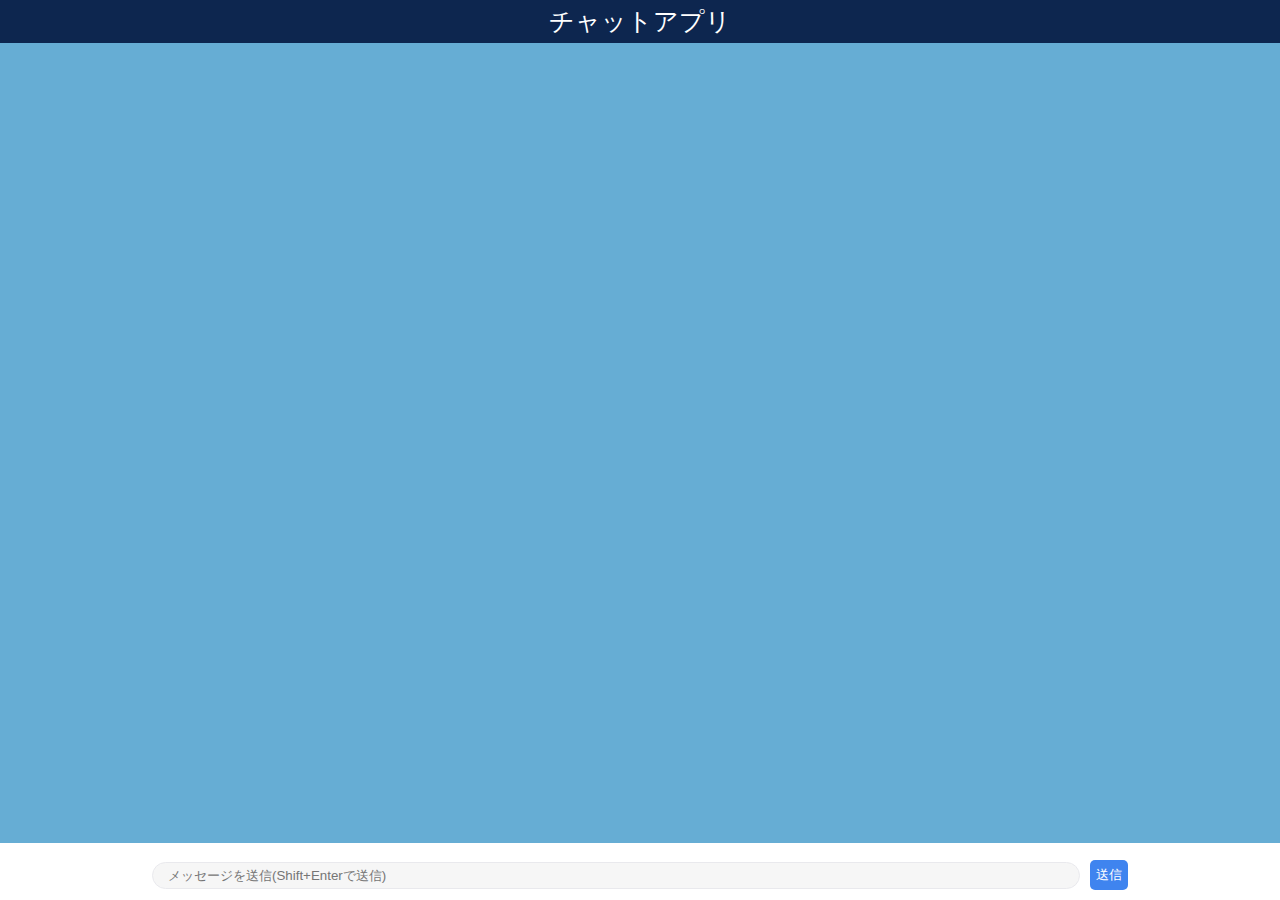
<file: index.html>
<!DOCTYPE html>
<html lang="ja">

<head>
  <meta charset="UTF-8" />
  <meta name="viewport" content="width=device-width, initial-scale=1.0">
  <link rel="stylesheet" href="stylesheet.css" />
  <script src="test.js"></script>
  <title>チャットvar.1.1</title>
</head>

<body>
  <header class="header">
    <!-- TODO:アプリタイトル部 -->
    <div class="header-logo">
      チャットアプリ
    </div>
  </header>

  <section id="content">
    <!-- TODO:メッセージ表示部 -->
  </section>

  <footer class="footer">
    <!-- TODO:メッセージ入力・送信部 -->
    <input id="input" type="text" placeholder="メッセージを送信(Shift+Enterで送信)">
    <button class="btn" type="button" onclick="onClick()">送信</button>
  </footer>
</body>

</html>
</file>
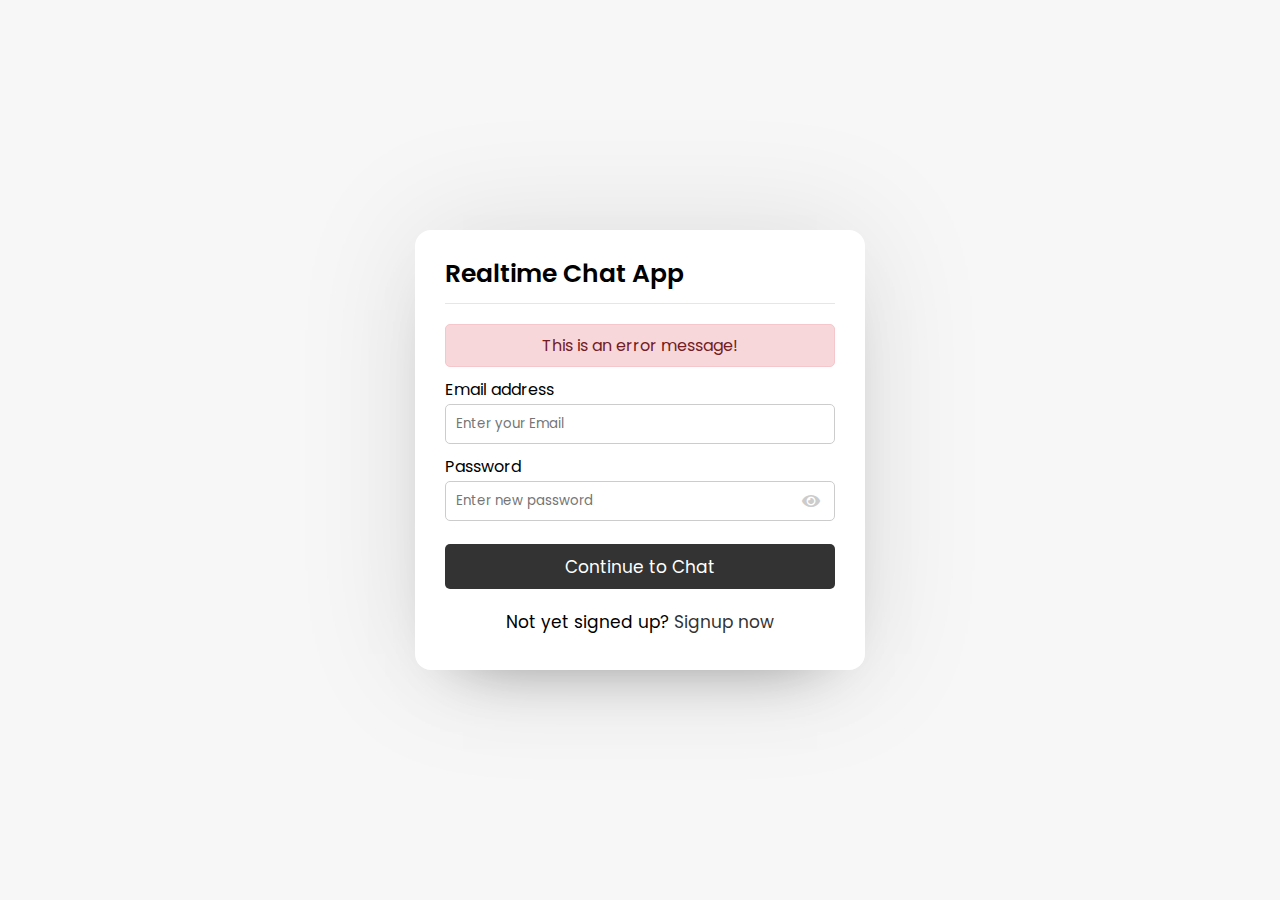
<file: Login.html>
<!DOCTYPE html>
<html lang="ja">

<head>
    <meta charset="UTF-8">
    <meta name="viewport" content="width=device-width, initial-scale=1.0">
    <meta http-equiv="X-UA-Compatible" content="ie=edge">
    <link rel="stylesheet" href="style.css" />
    <link rel="stylesheet" href="https://cdnjs.cloudflare.com/ajax/libs/font-awesome/5.15.2/css/all.min.css" />
    <title>Realtime Chat App</title>
</head>

<body>  
    <div class="wrapper">
        <section class="form signup">
            <header>Realtime Chat App</header>
            <form action="index.php" method="post" enctype="multipart/form-data">
                <div class="error-txt">This is an error message!</div>
                <div class="field input">
                    <label>Email address</label>
                    <input type="text" placeholder="Enter your Email" name="Email">
                </div>
                <div class="field input">
                    <label>Password</label>
                    <input type="text" placeholder="Enter new password" name="Password">
                    <i class="fas fa-eye"></i>
                </div>
                <div class="field button">
                    <input type="submit" name="submit_btn" value="Continue to Chat">
                </div>
            </form>
            <div class="link">Not yet signed up? <a href="#">Signup now</a></div>
        </section>
    </div>
</body>

</html>
</file>
<file: stylesheet.css>
* {
    padding: 0;
    margin: 0;
}

.header {
    text-align: center;
    background-color: #0d264f;
    padding: 5px;
}

.header-logo {
    color: white;
    font-size: 25px;
}

#content {
    width: 100%;
    min-height: calc(100vh - 100px);
    background-color: #66add4;
    display: flex;
    flex-direction: column;
    flex-wrap: wrap;
}

#mine {
    display: flex;
    justify-content: flex-end;
    flex-direction: column;
    margin: 0 0 0 auto;
    padding: 20px;
}
.say{
    margin: 0 0 0 auto;
    margin-right:10px;
    margin-top: 10px;
    background-color: #40bd5f;
    padding: 10px;
    border-radius: 10px;
}

.say-you {
    margin: 10px 20px;
    padding: 10px;
    background-color: white;
    border-radius: 10px;
}

.footer {
    position: fixed;
    z-index: 1;
    bottom: 0;
    width: 100%;
    height: 50px;
    display: flex;
    justify-content: center;
    align-items: center;
}

#input {
    width: 70%;
    border-radius: 25px;
    padding: 5px 15px;
    margin-right: 10px;
    border: 1px solid #e9e9ed;
    background-color: #f6f6f6;
}

.btn {
    padding: 6px;
    border: none;
    background-color: #3f84ef;
    border-radius: 5px;
    color: white;
}
</file>
<file: style.css>
@import url('https://fonts.googleapis.com/css2?family=Poppins:wght@200;300;400;500;600;700&display=swap');

* {
    margin: 0;
    padding: 0;
    box-sizing: border-box;
    text-decoration: none;
    font-family: 'Poppins', sans-serif;
}

body {
    display: flex;
    align-items: center;
    justify-content: center;
    min-height: 100vh;
    background: #f7f7f7;
}

.wrapper {
    background: #fff;
    width: 450px;
    border-radius: 16px;
    box-shadow: 0 0 128px 0 rgba(0, 0, 0, 0.1), 0 32px 64px -48px rgba(0, 0, 0, 0.5);
}

/* Signup Form CSS Code */
.form {
    padding: 25px 30px;
}

.form header {
    font-size: 25px;
    font-weight: 600;
    padding-bottom: 10px;
    border-bottom: 1px solid #e6e6e6;
}

.form form {
    margin: 20px 0;
}

.form form .error-txt {
    color: #721c24;
    background: #f8d7da;
    padding: 8px 10px;
    text-align: center;
    border-radius: 5px;
    margin-bottom: 10px;
    border: 1px solid #f5c6cb;
}

.form form .field {
    display: flex;
    position: relative;
    flex-direction: column;
    margin-bottom: 10px;
}

.form form .field label {
    margin-bottom: 2px;
}

.form form .name-details {
    display: flex;
}

form .name-details .field:first-child {
    margin-right: 10px;
    width: 47.5%;
}

form .name-details .field:last-child {
    margin-left: 10px;
    width: 47.5%;
}

.form form .field input {
    outline: none;
}

.form form .input input {
    height: 40px;
    padding: 0 10px;
    border: 1px solid #ccc;
    border-radius: 5px;
}

.form form .image input {
    font-size: 17px;
}

.form form .button input {
    margin-top: 13px;
    height: 45px;
    border: none;
    font-size: 17px;
    font-weight: 400;
    background: #333;
    color: #fff;
    border-radius: 5px;
    cursor: pointer;
}
.form form .field i{
    position: absolute;
    right: 15px;
    color: #ccc;
    top: 70%;
    transform: translateY(-50%);
    cursor: pointer;
}

.form .link {
    text-align: center;
    margin: 10px 0;
    font-size: 17px;
}

.form .link a {
    color: #333;
}

.form .link a:hover {
    text-decoration: underline;
}

/* Users Area CSS Code */
.users {
    padding: 25px 30px;
}

.users header,
.users-list a {
    display: flex;
    align-items: center;
    padding-bottom: 20px;
    justify-content: space-between;
    border-bottom: 1px solid #e6e6e6;
}

.wrapper img {
    object-fit: cover;
    border-radius: 50%;
}

:is(.users, .users-list) .content {
    display: flex;
    align-items: center;
}

.users header .content img {
    height: 50px;
    width: 50px;
}

:is(.users, .users-list) .details {
    color: #000;
    margin-left: 15px;
}

:is(.users, .users-list) .details span {
    font-size: 18px;
    font-weight: 500;
}

.users header .logout {
    color: #fff;
    padding: 7px 15px;
    background: #333;
    border-radius: 5px;
}

.users .search {
    margin: 20px 0;
    display: flex;
    position: relative;
    align-items: center;
    justify-content: space-between;
}

.users .search .text {
    font-size: 18px;
}

.users .search input {
    position: absolute;
    height: 42px;
    width: calc(100% - 50px);
    border: 1px solid #ccc;
    padding: 0 13px;
    font-size: 16px;
    border-radius: 5px 0 0 5px;
    outline: none;
}

.users .search button {
    width: 47px;
    height: 42px;
    border: none;
    outline: none;
    color: #fff;
    background: #333;
    cursor: pointer;
    font-size: 17px;
    border-radius: 0 5px 5px 0;
}

.users-list {
    max-height: 350px;
    overflow-y: auto;
}

:is(.users-list, .chat-box)::-webkit-scrollbar {
    width: 0px;
}

.users-list a {
    margin-bottom: 10px;
    page-break-after: 10px;
    padding-right: 15px;
    border-bottom-color: #f1f1f1;
}

.users-list a:last-child {
    border: none;
    margin-bottom: 0px;
}

.users-list a .content img {
    height: 40px;
    width: 40px;
}

.users-list a .content p {
    color: #67676a;
}

.users-list a .status-dot {
    font-size: 12px;
    color: #468669;
}

/* We'll use this class name in php to show offline status */
.users-list a .status-dot.offline {
    color: #ccc;
}

/* Chat area CSS Code */
.chat-area header {
    display: flex;
    align-items: center;
    padding: 18px 30px;
}

.chat-area header .back-icon {
    font-size: 18px;
    color: #333;
}

.chat-area header img {
    height: 45px;
    width: 45px;
    margin: 0 15px;
}

.chat-area header span {
    font-size: 17px;
    font-weight: 500;
}

.chat-box {
    height: 500px;
    overflow-y: auto;
    background: #f7f7f7;
    padding: 10px 30px 20px 30px;
    box-shadow: inset 0 32px 32px -32px rgb(0 0 0/5%),
        inset 0 -32px -32px -32px rgb(0 0 0/5%);
}

.chat-box .chat {
    margin: 15px 0;
}

.chat-box .chat p {
    word-wrap: break-word;
    padding: 8px 16px;
    box-shadow: 0 0 32px rgb(0 0 0/8%),
        0 16px 16px -16px rgb(0 0 0/10%);
}

.chat-box .outgoing {
    display: flex;
}

.chat-box .details {
    margin-left: auto;
    max-width: calc(100% - 130px);
}

.outgoing .details p {
    background: #333;
    color: #fff;
    border-radius: 18px 18px 0 18px;
}

.chat-box .incoming {
    display: flex;
    align-items: flex-end;
}

.chat-box .incoming img {
    height: 35px;
    width: 35px;
}

.incoming .details {
    margin-left: 10px;
    margin-right: auto;
    max-width: calc(100% - 130px);
}

.incoming .details p {
    color: #333;
    background: #fff;
    border-radius: 18px 18px 18px 0;
}

.chat-area .typing-area {
    padding: 18px 30px;
    display: flex;
    justify-content: space-between;
}

.typing-area input {
    height: 45px;
    width: calc(100% - 58px);
    font-size: 17px;
    border: 1px solid #ccc;
    padding: 0 13px;
    border-radius: 5px 0 0 5px;
    outline: none;
}

.typing-area button {
    width: 55px;
    border: none;
    outline: none;
    background: #333;
    color: #fff;
    font-size: 19px;
    cursor: pointer;
    border-radius: 0 5px 5px 0;
}
</file>
